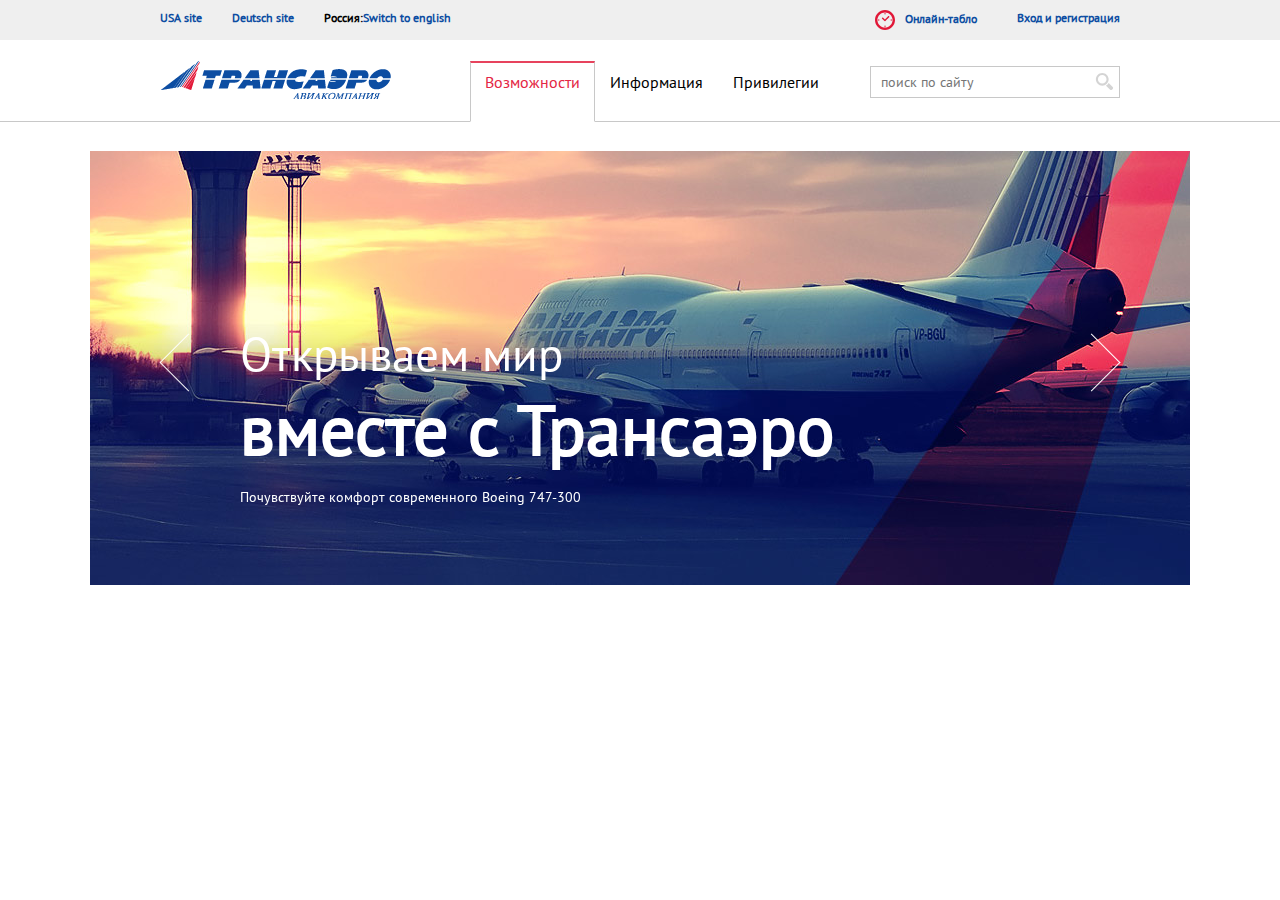
<file: builds/build_ver-Sat_Aug_20_2016_07_33_56/index.html>
<!DOCTYPE html>
<html lang="ru" class="no-js">

    <head>
        <meta charset="utf-8">
        <meta http-equiv="x-ua-compatible" content="ie=edge">
        <title>default title</title>
        <meta name="viewport" content="width=device-width, initial-scale=1.0">
        <meta content="telephone=no" name="format-detection">
        <meta name="HandheldFriendly" content="true">

        <!--[if (gt IE 9)|!(IE)]><!-->
        <link href="static/css/mainlazcbhdunmi.min.css" rel="stylesheet" type="text/css">
        <!--<![endif]-->
        <link rel="icon" type="image/x-icon" href="favicon.ico">
        <script>
            (function(H){H.className=H.className.replace(/\bno-js\b/,'js')})(document.documentElement)
        </script>
    </head>

    <body class="page">
        <div class="page__wrapper">
            <header class="page-header">
                <div class="container">
                    <ul class="language">
                        <li class="language__item"><a href="#" class="language__link">USA site</a>
                        </li>
                        <li class="language__item"><a href="#" class="language__link">Deutsch site</a>
                        </li>
                        <li class="language__item"><span class="language__country">Россия:</span><a href="#" class="language__link">Switch to english</a>
                        </li>
                    </ul>
                    <ul class="info">
                        <li class="info__item info__item--icon"><a href="#" class="info__link">Онлайн-табло</a>
                        </li>
                        <li class="info__item"><a href="#" class="info__link">Вход и регистрация</a>
                        </li>
                    </ul>
                </div>
            </header>
            <main class="page-content">
                <section class="tabs">
                    <div class="tabs__row">
                        <div class="container">
                            <a href="#" class="logo">
                                <img src="static/img/assets/logo/logo.png" width="232" height="39">
                            </a>
                            <form class="search">
                                <input type="search" placeholder="поиск по сайту" class="search__field">
                                <button type="submit" class="search__btn"></button>
                            </form>
                            <ul class="tabs__menu js-tab-menu">
                                <li class="tabs__item"><a href="#tab1" class="tabs__link js-tab-nav active">Возможности</a>
                                </li>
                                <li class="tabs__item"><a href="#tab2" class="tabs__link js-tab-nav">Информация</a>
                                </li>
                                <li class="tabs__item"><a href="#tab3" class="tabs__link js-tab-nav">Привилегии</a>
                                </li>
                            </ul>
                        </div>
                    </div>
                    <div class="tabs__content">
                        <div id="tab1" class="tabs__section js-tab-section active">
                            <div class="slider">
                                <div class="slider__item">
                                    <article class="publicity">
                                        <div class="container">
                                            <h1 class="publicity__title">
                                <spah class="publicity__title-part">Открываем мир</spah>вместе с Трансаэро
                              </h1>
                                            <p class="publicity__text">Почувствуйте комфорт современного Boeing 747-300</p>
                                        </div>
                                    </article>
                                </div>
                                <div class="slider__item">
                                    <article class="publicity">
                                        <div class="container">
                                            <h1 class="publicity__title">
                                <spah class="publicity__title-part">Открываем мир</spah>вместе с Трансаэро
                              </h1>
                                            <p class="publicity__text">Почувствуйте комфорт современного Boeing 747-300</p>
                                        </div>
                                    </article>
                                </div>
                                <div class="slider__item">
                                    <article class="publicity">
                                        <div class="container">
                                            <h1 class="publicity__title">
                                <spah class="publicity__title-part">Открываем мир</spah>вместе с Трансаэро
                              </h1>
                                            <p class="publicity__text">Почувствуйте комфорт современного Boeing 747-300</p>
                                        </div>
                                    </article>
                                </div>
                            </div>
                        </div>
                        <div id="tab2" class="tabs__section js-tab-section">
                            <article class="publicity">
                                <div class="container">
                                    <h1 class="publicity__title">
                          <spah class="publicity__title-part">Открываем мир</spah>вместе с Трансаэро
                        </h1>
                                    <p class="publicity__text">Почувствуйте комфорт современного Boeing 747-300</p>
                                </div>
                            </article>
                        </div>
                        <div id="tab3" class="tabs__section js-tab-section">
                            <article class="publicity">
                                <div class="container">
                                    <h1 class="publicity__title">
                          <spah class="publicity__title-part">Открываем мир</spah>вместе с Трансаэро
                        </h1>
                                    <p class="publicity__text">Почувствуйте комфорт современного Boeing 747-300</p>
                                </div>
                            </article>
                        </div>
                    </div>
                </section>
            </main>
        </div>
        <script src="https://ajax.googleapis.com/ajax/libs/jquery/2.2.2/jquery.min.js"></script>


        <script src="static/js/mainlazcbhdunmi.min.js"></script>
    </body>

</html>
</file>
<file: builds/build_ver-Sat_Aug_20_2016_07_33_56/static/css/mainlazcbhdunmi.min.css>
/*! normalize.css v3.0.3 | MIT License | github.com/necolas/normalize.css */
html{-ms-text-size-adjust:100%;-webkit-text-size-adjust:100%}.slick-slide img,article,aside,details,figcaption,figure,footer,header,main,menu,nav,section,summary{display:block}audio,canvas,progress,video{display:inline-block;vertical-align:baseline}audio:not([controls]){display:none;height:0}.slick-slide.slick-loading img,[hidden],template{display:none}a{background-color:transparent}a:active,a:hover{outline:0}abbr[title]{border-bottom:1px dotted}b,strong{font-weight:700}dfn{font-style:italic}mark{background:#ff0;color:#000}sub,sup{font-size:75%;line-height:0;position:relative;vertical-align:baseline}sup{top:-.5em}sub{bottom:-.25em}img{border:0}svg:not(:root){overflow:hidden}blockquote,figure{margin:0}hr{box-sizing:content-box;height:0}pre{overflow:auto}code,kbd,pre,samp{font-family:monospace,monospace;font-size:1em}button,input,optgroup,select,textarea{color:inherit;font:inherit;margin:0}fieldset{margin:0;padding:0;border:0;outline:0;font-size:100%;vertical-align:baseline;background:0 0}button{overflow:visible}button,select{text-transform:none}button,html input[type=button],input[type=reset],input[type=submit]{-webkit-appearance:button;cursor:pointer}button[disabled],html input[disabled]{cursor:default}button::-moz-focus-inner,input::-moz-focus-inner{border:0;padding:0}input{line-height:normal}input[type=checkbox],input[type=radio]{box-sizing:border-box;padding:0}input[type=number]::-webkit-inner-spin-button,input[type=number]::-webkit-outer-spin-button{height:auto}input[type=search]{-webkit-appearance:textfield;box-sizing:content-box}input[type=search]::-webkit-search-cancel-button,input[type=search]::-webkit-search-decoration{-webkit-appearance:none}legend{border:0}textarea{overflow:auto}optgroup{font-weight:700}table{border-collapse:collapse;border-spacing:0}legend,td,th{padding:0}@font-face{font-family:"ptsans";font-style:normal;font-weight:400;src:url(../fonts/ptsans.woff2) format("woff2"),url(../fonts/ptsans.woff) format("woff")}@font-face{font-family:"ptsansbold";font-style:normal;font-weight:700;src:url(../fonts/ptsansbold.woff2) format("woff2"),url(../fonts/ptsansbold.woff) format("woff")}body,html{min-width:320px;margin:0;font-family:"ptsans",Arial,sans-serif;font-size:14px;font-weight:400;color:#000;background-color:#fff}.page__wrapper{min-height:100%}.container{max-width:960px;padding:0 10px;margin:0 auto}.container:after,.container:before{display:table;content:""}.container:after{clear:both}.lt-ie8 .container{zoom:1}.slick-next,.slick-prev{font-size:0;line-height:0;position:absolute;top:50%;margin-top:-36px;display:block;height:60px;width:60px;padding:0;cursor:pointer;color:transparent;border:none;outline:none;background:0 0}.slick-prev{left:69px}.slick-next:before,.slick-prev:before{content:"";position:absolute;top:10px;left:9px;height:40px;width:40px;border-right:1px solid #fff;border-top:1px solid #fff;-webkit-transform:rotate(-135deg);transform:rotate(-135deg);z-index:100}.slick-next{right:55px}.slick-next:before{left:-4px;-webkit-transform:rotate(45deg);transform:rotate(45deg)}@media only screen and (max-width:769px){.slick-prev{left:10px}.slick-next{right:0}}@media only screen and (max-width:489px){.slick-next,.slick-prev{margin-top:-23px;height:40px;width:40px}.slick-prev{left:10px}.slick-next:before,.slick-prev:before{height:30px;width:30px}.slick-next{right:0}}.slick-list,.slick-slider{position:relative;display:block}.slick-slider{box-sizing:border-box;-webkit-touch-callout:none;-webkit-user-select:none;-moz-user-select:none;-ms-user-select:none;user-select:none;-ms-touch-action:pan-y;touch-action:pan-y;-webkit-tap-highlight-color:transparent}.slick-list{overflow:hidden;margin:0;padding:0}.slick-list:focus{outline:none}.slick-list.dragging{cursor:pointer;cursor:hand}.slick-slider .slick-list,.slick-slider .slick-track{-webkit-transform:translate3d(0,0,0);transform:translate3d(0,0,0)}.slick-track{position:relative;left:0;top:0;display:block}.slick-track:after,.slick-track:before{content:"";display:table}.slick-track:after{clear:both}.slick-loading .slick-track{visibility:hidden}.slick-slide{float:left;height:100%;min-height:1px;display:none}.info,[dir=rtl] .slick-slide{float:right}.slick-slide.dragging img{pointer-events:none}.slick-initialized .slick-slide{display:block}.slick-loading .slick-slide{visibility:hidden}.slick-vertical .slick-slide{display:block;height:auto;border:1px solid transparent}.slick-arrow.slick-hidden{display:none}.info{padding:0;margin-bottom:10px;font-size:0}.info__item{list-style-type:none;display:inline-block;vertical-align:top;font-size:12px;font-weight:700;color:#000;padding:0 0 0 40px}.info__item--icon::before{content:"";display:inline-block;vertical-align:middle;background-image:url(../img/svg-sprite/spritelazcbhdunmi.svg);background-position:-4px -4px;width:20px;height:20px;background-repeat:no-repeat;margin-right:10px}.info__link{text-decoration:none;color:#0c4da2}@media only screen and (max-width:489px){.info{text-align:center;float:none;margin:20px 0}.info__item{padding:0 10px}}.language{padding:0;margin-bottom:10px;font-size:0;float:left}.language__item{list-style-type:none;display:inline-block;vertical-align:top;font-size:12px;font-weight:700;color:#000;padding:0 30px 0 0}.language__link{text-decoration:none;color:#0c4da2}@media only screen and (max-width:489px){.language{text-align:center;float:none;margin:10px 0 15px}.language__item{padding:0 10px}}.logo{width:232px;display:block;float:left;margin:11px 78px 0 0}@media only screen and (max-width:769px){.logo{float:none;margin:30px auto 20px}}@media only screen and (max-width:489px){.logo{margin:15px auto 10px}}.page-content{padding-bottom:25px}.page-header{padding:10px 0 0;background:#efefef}.page-header:after,.page-header:before{display:table;content:""}.page-header:after{clear:both}.lt-ie8 .page-header{zoom:1}.publicity{max-width:1100px;padding-top:125px;margin:0 auto;height:309px;background-color:#192861;color:#fff;background:url(../img/assets/publicity/bg.jpg) no-repeat;background-size:100% 100%}.publicity__title{margin-bottom:10px;margin-left:80px;font-size:70px;font-weight:700}.publicity__title-part{display:block;font-size:47px;font-weight:400}.publicity__text{margin-left:80px;font-size:14px}@media only screen and (max-width:769px){.publicity{height:230px}.publicity__title{font-size:40px}.publicity__title-part{font-size:30px}}@media only screen and (max-width:489px){.publicity{height:230px;padding-top:20px}.publicity__title{text-align:center;margin-left:50px;margin-right:50px;font-size:30px}.publicity__title-part{font-size:20px}.publicity__text{text-align:center;margin-left:50px;margin-right:50px;font-size:13px}}.search{position:relative;margin-top:17px;float:right;width:250px;height:32px;border:1px solid #c8c8c8;box-sizing:border-box}.search__field{width:85%;height:100%;border:none;outline:none;padding:0 0 0 10px;-webkit-appearance:none!important;border-radius:0;box-shadow:none;font-size:14px;line-height:18px;color:#000}.search__field[type=search]{box-sizing:border-box}.search__btn{position:absolute;right:5px;top:50%;margin-top:-10px;background-image:url(../img/svg-sprite/spritelazcbhdunmi.svg);background-position:-4px -28px;width:19px;height:19px;background-repeat:no-repeat;outline:none;border:none;background-color:#fff}@media only screen and (max-width:769px){.search{width:100%;height:50px}.search__btn{top:50%;margin-top:-10px}}.slider{max-width:1100px;margin:0 auto}.tabs__row{padding-top:9px;border-bottom:1px solid #c8c8c8;margin-bottom:29px}.tabs__menu{position:relative;top:1px;padding:0;margin:11px 0 0;font-size:0;float:left}.tabs__item{list-style-type:none;display:inline-block}.tabs__link{display:block;text-decoration:none;color:#000;font-size:16px;padding:10px 15px 30px}.tabs__link:hover{color:#e42644}.tabs__link.active{color:#e42644;border-top:2px solid #e7435d;border-left:1px solid #c8c8c8;border-right:1px solid #c8c8c8;border-bottom:1px solid #fff;padding:9px 14px 29px}.tabs__section{display:none}.tabs__section.active{display:block}@media only screen and (max-width:769px){.tabs__menu{text-align:center;float:none;clear:both;margin:0 auto;padding-top:35px}}@media only screen and (max-width:489px){.tabs__menu{padding-top:25px}.tabs__link{font-size:13px;padding:10px 9px 25px}.tabs__link.active{padding:9px 8px 24px}}
</file>
